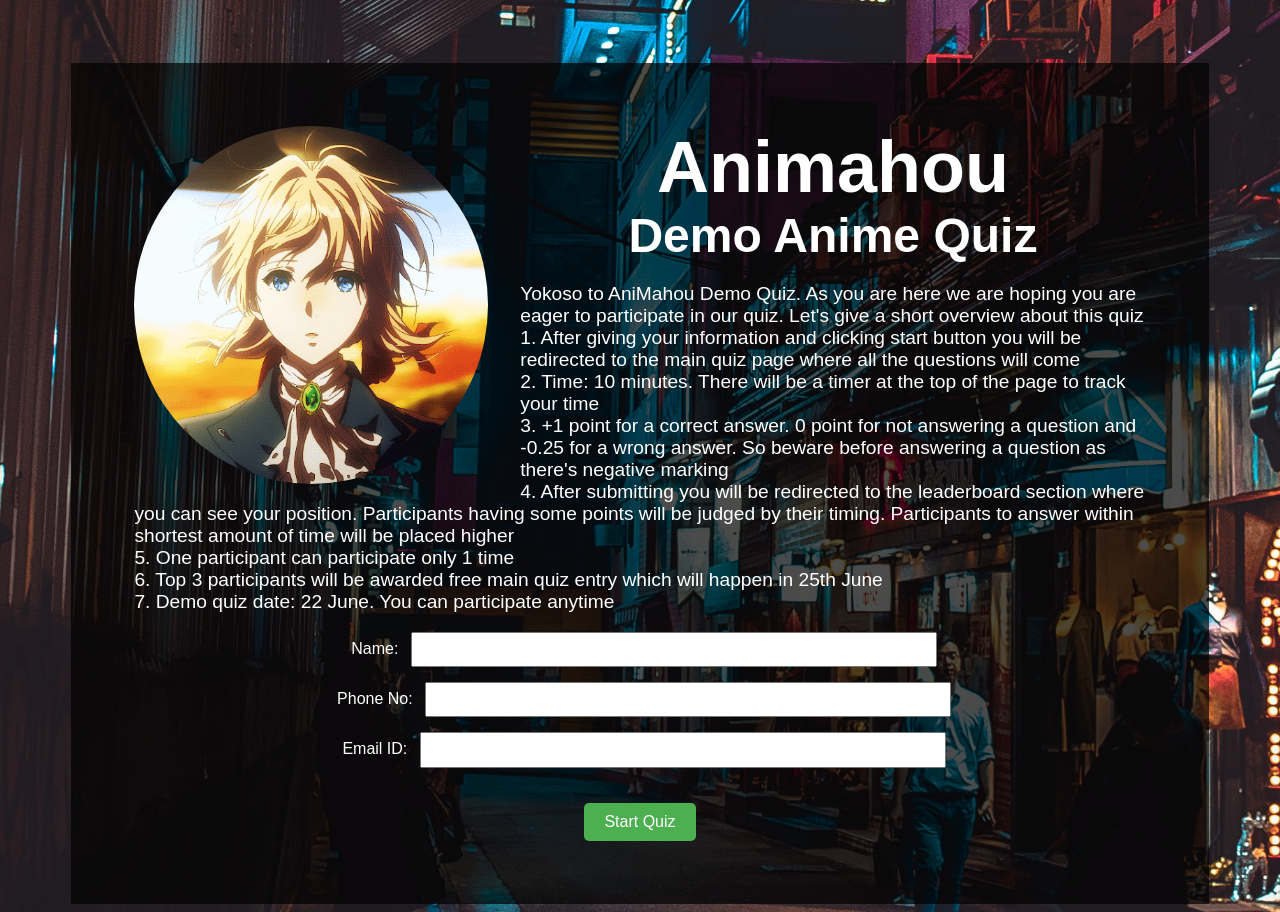
<file: index.html>
<!DOCTYPE html>
<html lang="en">
<head>
    <meta charset="UTF-8">
    <meta name="viewport" content="width=device-width, initial-scale=1.0">
    <title>Anime Quiz</title>
    <link href="https://fonts.cdnfonts.com/css/aquire" rel="stylesheet">
    <link rel="stylesheet" href="styles.css">
</head>
<body class="index">
    
    <div class="contain">
        <img id="welconeee" src="welmi.gif" >
        <h1 >Animahou</h1>
        <h2> Demo Anime Quiz</h2>
        
        <p id="intro">Yokoso to AniMahou Demo Quiz. As you are here we are hoping you are eager to participate in our quiz. Let's give a short overview about this quiz
            <br>1. After giving your information and clicking start button you will be redirected to the main quiz page where all the questions will come
           <br> 2. Time: 10 minutes. There will be a timer at the top of the page to track your time
            <br>3. +1 point for a correct answer. 0 point for not answering a question and -0.25 for a wrong answer. So beware before answering a question as there's negative marking
            <br>4. After submitting you will be redirected to the leaderboard section where you can see your position. Participants having some points will be judged by their timing. Participants to answer within shortest amount of time will be placed higher
            <br>5. One participant can participate only 1 time
            <br>6. Top 3 participants will be awarded free main quiz entry which will happen in 25th June
            <br>7. Demo quiz date: 22 June. You can participate anytime  </p>

        <form id="userInfoForm">
            <label for="name">Name:    </label>
            <input type="text" id="name" name="name" required><br>
            <label for="phone">Phone No:</label>
            <input type="number" id="phone" name="phone" required><br>
            <label for="email">Email ID:</label>
            <input type="email" id="email" name="email" required><br>
            <button id="start_button"  type="button" onclick="startQuiz()">Start Quiz</button>
        </form>
    </div>
    <script src="script.js"></script>
</body>
</html>
</file>
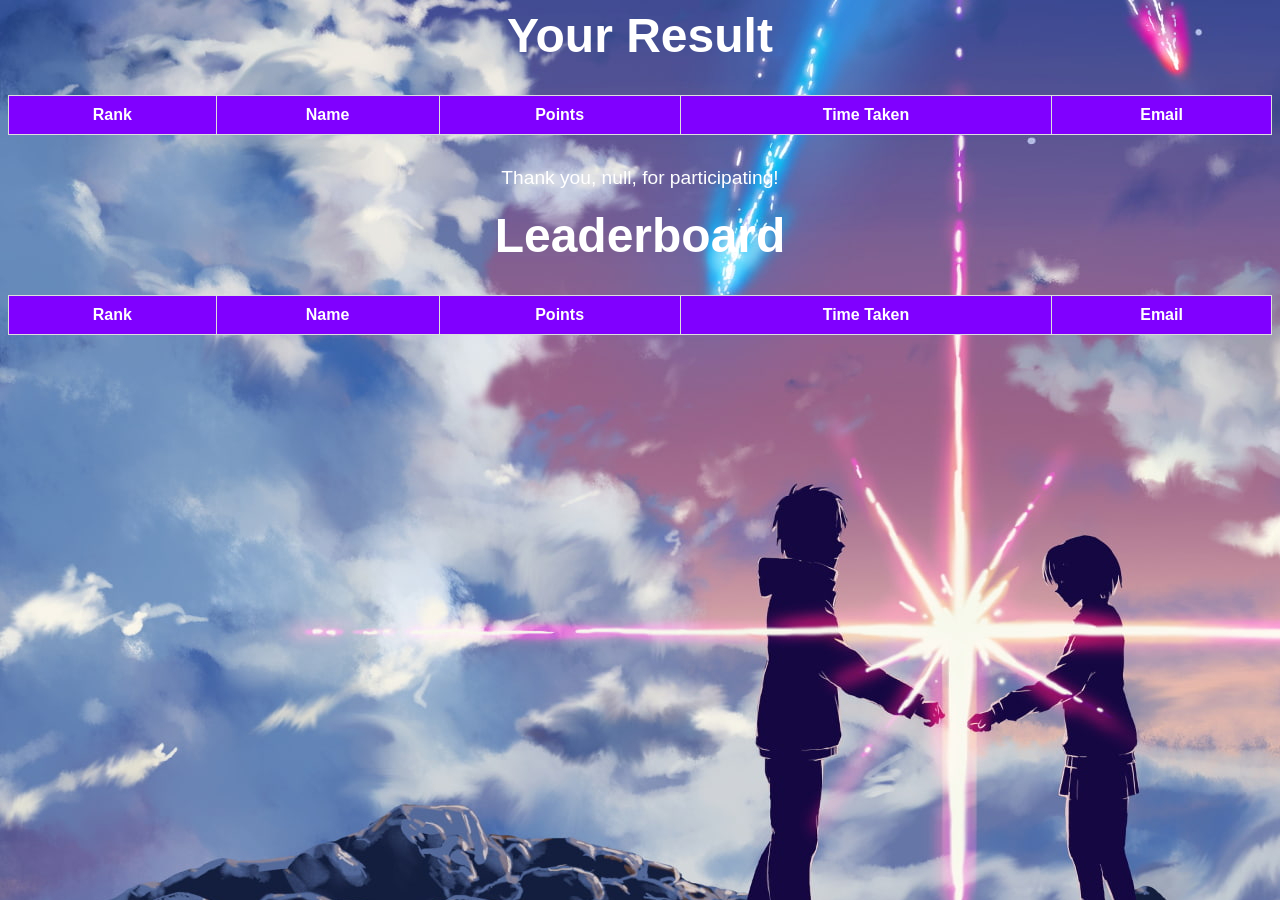
<file: results.html>
<!DOCTYPE html>
<html lang="en">
<head>
    <meta charset="UTF-8">
    <meta name="viewport" content="width=device-width, initial-scale=1.0">
    <title>Results</title>
    <link rel="stylesheet" href="styles.css">
</head>
<body class="result">
    
    <h2>Your Result</h2>
    <table id="userResult">
        <thead>
            <tr>
                <th>Rank</th>
                <th>Name</th>
                <th>Points</th>
                <th>Time Taken</th>
                <th>Email</th>
            </tr>
        </thead>
        <tbody>
            <!-- User result row will be populated here -->
        </tbody>
    </table>

    <p id="thankYouMessage"></p>

    <h2>Leaderboard</h2>
    <table id="leaderboard">
        <thead>
            <tr>
                <th>Rank</th>
                <th>Name</th>
                <th>Points</th>
                <th>Time Taken</th>
                <th>Email</th>

            </tr>
        </thead>
        <tbody>
            <!-- Top 5 leaderboard rows will be populated here -->
        </tbody>
    </table>


    <script src="script.js"></script>
</body>
</html>
</file>
<file: styles.css>
@import url('https://fonts.cdnfonts.com/css/aquire');
body {
    font-family: 'Aquire', sans-serif ;
    
    color: white;
    text-align: center;
}
body.quiz{
    background-image: url(subete.png);
}
body.index{
    background-image: url(bgm.jpg) ;
}
body.result{
    background-image: url(bgs.jpg) ;
}

h2{
font-size: 300%;
padding: auto;
margin: auto;

}
.top3 {
    background-color: rgba(0, 251, 255, 0.33);
}

h1{
    font-size: 450%;
    padding: auto;
    margin: auto;
    text-align: center;
    
    }

.quizdesign {
    background: rgba(0, 0, 0, 0.7);
    border-radius: 10px;
    padding: 20px;
    margin: 50px auto;
    width: 90%;
    max-width: 1000px;
    box-shadow: 0 0 20px rgba(0, 0, 0, 0.5);
}

.quizdesign h3 {
    font-size: 5em;
    margin-bottom: 20px;
}

.timer {
    font-size: 2em;
    margin-bottom: 20px;
    background: #000;
    padding: 10px;
    border-radius: 5px;
    display: inline-block;
}

.question {
    background: rgba(255, 255, 255, 0.1);
    border-radius: 10px;
    padding: 15px;
    margin: 10px 0;
    font-family: "Poppins";
}

.question p {
    font-size: 1.7em;
    margin-bottom: 3%;
    
}
tbody{
    background-color: rgba(0, 0, 0, 0.4);
}
.options {
    display: flex;
    flex-wrap: wrap;
    justify-content: space-between;
    font-size: large;
    
}

.option {
    flex: 0 0 40%;  
       /* This sets the flex basis to 48%, allowing two options to fit per row with some spacing */
    
    margin-left: 10%;
    
}
label ,input[type="text"] , input[type="number"] , input[type="email"] {
    width: 50%;
    height: 20%;
    margin-bottom: 1.5%;
    padding: .8%;
    
}



input[type="radio"] {
    display: none;
}

input[type="radio"] + label {
    display: block;
    padding: 5% 4% ;
    border-radius: 5px;
    background-color: rgba(255, 255, 255, 0.2);
    cursor: pointer;
    transition: background-color 0.3s ease;
}

input[type="radio"]:checked + label {
    background-color: #4caf50;
    color: #fff;
}

input[type="radio"] + label:hover {
    background-color: rgba(255, 255, 255, 0.3);
}

button {
    background-color: #4caf50;
    border: none;
    border-radius: 5px;
    padding: 10px 20px;
    color: white;
    font-size: 1em;
    cursor: pointer;
    transition: background-color 0.3s ease;
    margin-top: 20px;
}

button:hover {
    background-color: #45a049;
}
#welconeee{
    height: 35%;
    width: 35%;
    border-radius: 50%;
    float: left;
    margin-right: 2em;
}
.contain{
    background-color: rgba(0, 0, 0, 0.7);
    width: 80%;
    margin-left: 5%;
    margin-top: 5%;
    padding: 5%;
    

    
}
#intro{
    font-family: Arial, Helvetica, sans-serif;
    font-size: 120%;
    text-align: left;
    
}
table {
    width: 100%;
    border-collapse: collapse;
    margin-top: 2em;
    margin-bottom: 2em;
}

th, td {
    padding: 10px;
    border: 1px solid #ddd;
}

th {
    background-color: #8000FF;
}
#thankYouMessage{
    font-size: larger;

}
</file>
